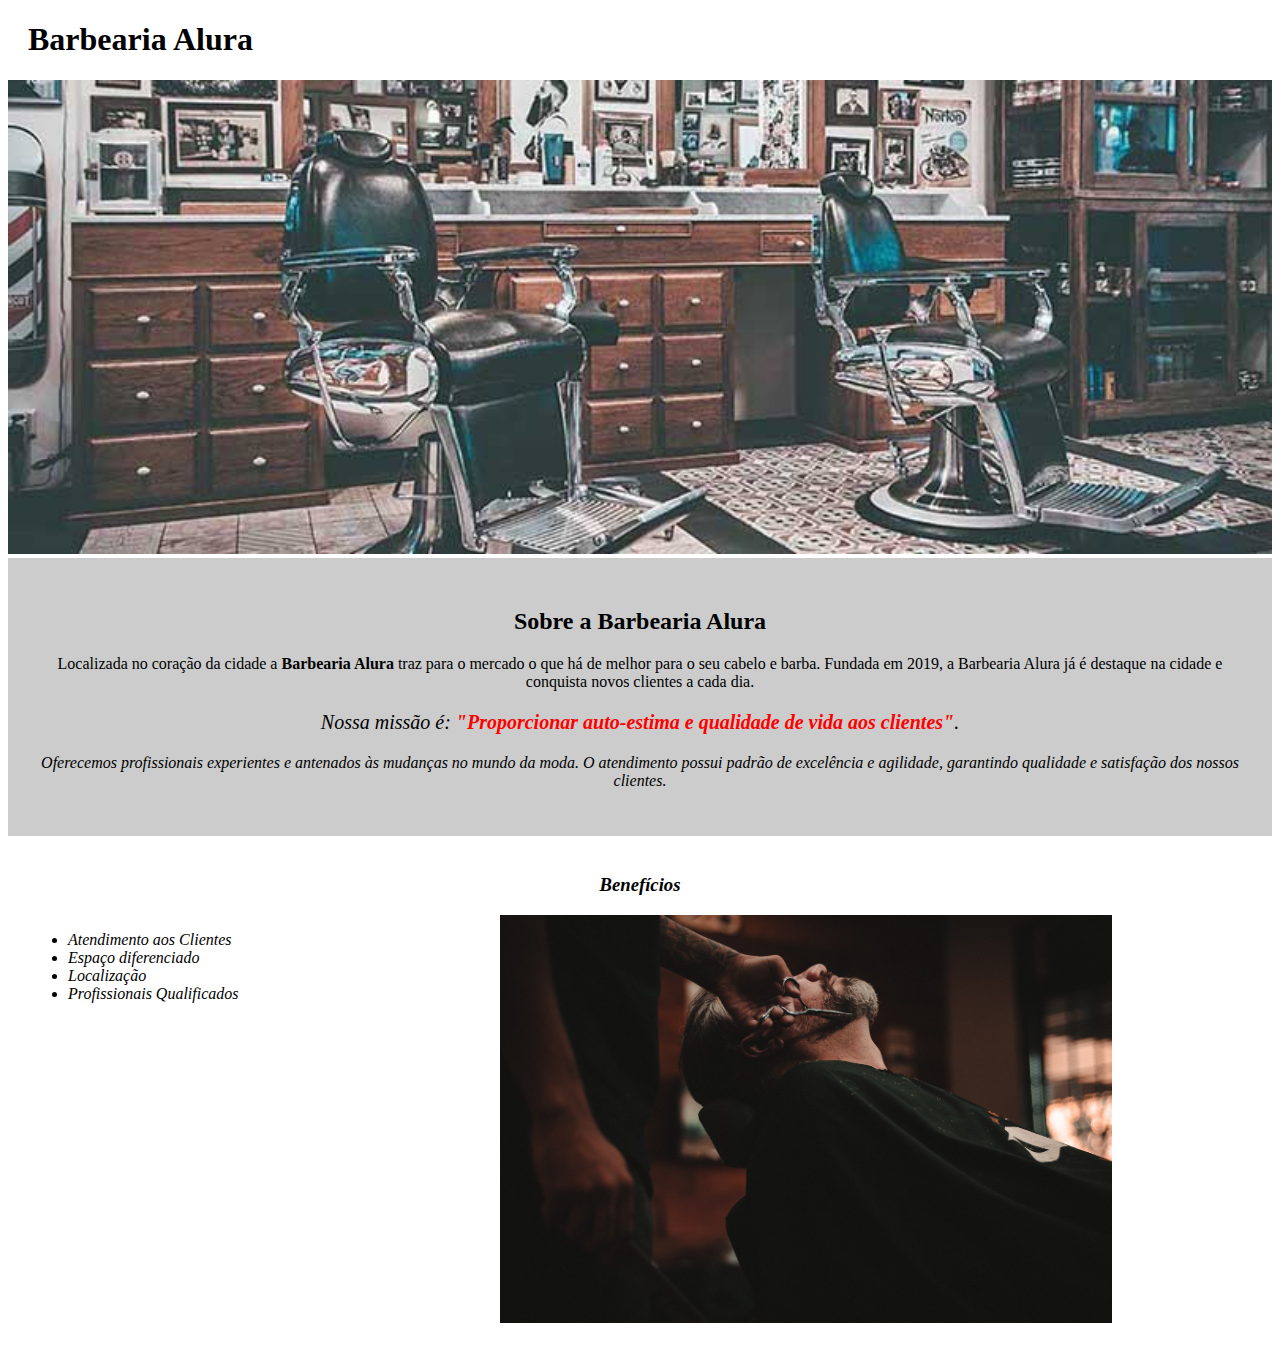
<file: index.html>
<!DOCTYPE html>
<html lang="pt-br">
	<head>
		<meta charset="UTF-8">
		<title>Barbearia Alura</title>
		<link rel="stylesheet" href="style.css">
	</head>
	
	<body>
		<header>
			<h1 class="titulo-principal"> Barbearia Alura</h1>
		</header>
		
		<img id="banner" src="banner.jpg">
		
		<div class="principal">
			<h2 class="titulo-centralizado">Sobre a Barbearia Alura</h2>

			<p>Localizada no coração da cidade a <strong>Barbearia Alura</strong> traz para o mercado
			o que há de melhor para o seu cabelo e barba.
			Fundada em 2019, a Barbearia Alura já é destaque na cidade e 
			conquista novos clientes a cada dia.</p>
		 
			<p id="missao"><em>Nossa missão é: <strong>"Proporcionar auto-estima e qualidade de vida 
			aos clientes"</strong>.<em></p>
		 
			<p>Oferecemos profissionais experientes e antenados às mudanças no mundo da moda.
			O atendimento possui padrão de excelência e agilidade, garantindo 
			qualidade e satisfação dos nossos clientes.</p>
		</div>
		
		<div class="beneficios">
			<h3 class="titulo-centralizado">Benefícios</h3>
			
			<ul>
				<li class="itens">Atendimento aos Clientes</li>
				<li class="itens">Espaço diferenciado</li>
				<li class="itens">Localização</li>
				<li class="itens">Profissionais Qualificados</li>
			</ul>
			
			<img src="beneficios.jpg" class="imagembeneficios">
		</div>
	</body>
</html>
</file>
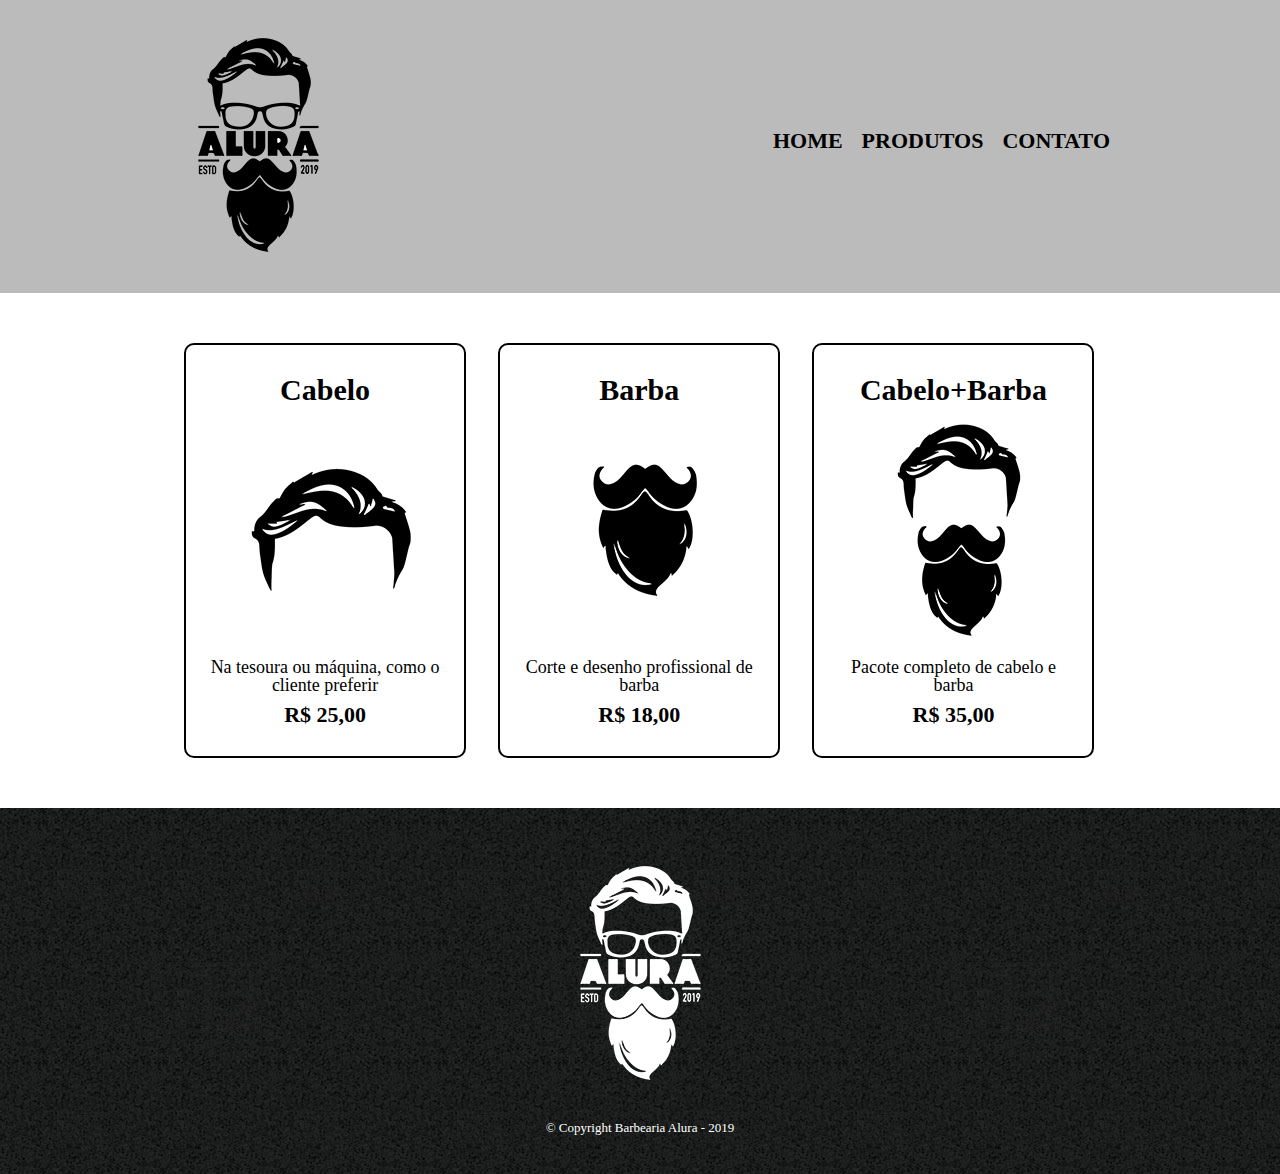
<file: produtos.html>
<!DOCTYPE html>
<html>
	<head>
		<meta charset="UTF-8">
		<title>Produtos - Barbearia Alura</title>
		
		<link rel="stylesheet" href="reset.css">
		<link rel="stylesheet" href="produtos.css">
	</head>
	
	<body>
		<header>
			<div class="caixa">
				<h1><img src="logo.png"></h1>
				
				<nav>
					<ul>
						<li><a href="index.html">Home</a></li>
						<li><a href="produtos.html">Produtos</a></li>
						<li><a href="contato.html">Contato</a></li>
					</ul>
				</nav>
			</div>
		</header>
		
		<main>
			<ul class="produtos">
				<li>
					<h2>Cabelo</h2>
					<img src="cabelo.jpg">
					<p class="produto-descricao">Na tesoura ou máquina, como o cliente preferir</p>
					<p class="produto-preco">R$ 25,00</p>
				</li>
				<li>
					<h2>Barba</h2>
					<img src="barba.jpg">
					<p class="produto-descricao">Corte e desenho profissional de barba</p>
					<p class="produto-preco">R$ 18,00</p>
				</li>
				<li>
					<h2>Cabelo+Barba</h2>
					<img src="cabelo+barba.jpg">
					<p class="produto-descricao">Pacote completo de cabelo e barba</p>
					<p class="produto-preco">R$ 35,00</p>
				</li>
		</main>
		
		
		<footer>
			<img src="logo-branco.png">
			<p class="copyright">&copy; Copyright Barbearia Alura - 2019</p>
		</footer>
	</body>
</html>
</file>
<file: style.css>
body {
	
}

#banner {
	width: 100%
}

.principal {
	background: #CCCCCC;
	padding: 30px;
}

.titulo-principal {
	padding-left: 20px;
}

.titulo-centralizado {
	text-align: center
}

p {
	text-align: center;
}

#missao {
	font-size: 20px
}

em strong {
	color: #FF0000;
}

.itens {
	font-style: italic
}

.beneficios {
	background: #FFFFFF;
	padding: 20px;
}

ul {
	display: inline-block;
	vertical-align: top;
	width: 20%;
	margin-right: 15%;
}

.imagembeneficios {
	width: 50%;
}
</file>
<file: produtos.css>
header {
	background: #BBBBBB;
	padding: 20px 0;
}

.caixa {
	position: relative;
	width: 940px;
	margin: 0 auto;
}

nav {
	position: absolute;
	top: 110px;
	right: 0;
}

nav li {
	display: inline;
	margin: 0 0 0 15px;
}

nav a {
	text-transform: uppercase;
	color: #000000;
	font-weight: bold;
	font-size: 22px;
	text-decoration: none;
}

nav a:hover {
	color: #C78C19;
	text-decoration: underline;
}

.produtos {
	width: 940px;
	margin: 0 auto;
	padding: 50px 0;
}

.produtos li {
	display: inline-block;
	text-align: center;
	width: 30%;
	vertical-align: top;
	margin: 0 1.5%;
	padding: 30px 20px;
	box-sizing: border-box;
	border: 2px solid #000000;
	border-radius: 10px;
}

.produtos li:hover {
	border-color: #C78C19;
}

.produtos li:active {
	border-color: #088C19;
}

.produtos h2 {
	font-size: 30px;
	font-weight: bold;
}

.produtos li:hover h2 {
	font-size: 34px;
}

.produto-descricao {
	font-size: 18px;
}

.produto-preco {
	font-size: 22px;
	font-weight: bold;
	margin-top: 10px;
}

footer {
	text-align: center;
	background: url("bg.jpg");
	padding: 40px 0;
}

.copyright {
	color: #FFFFFF;
	font-size: 13px;
	margin: 20px 0 0;
}
</file>
